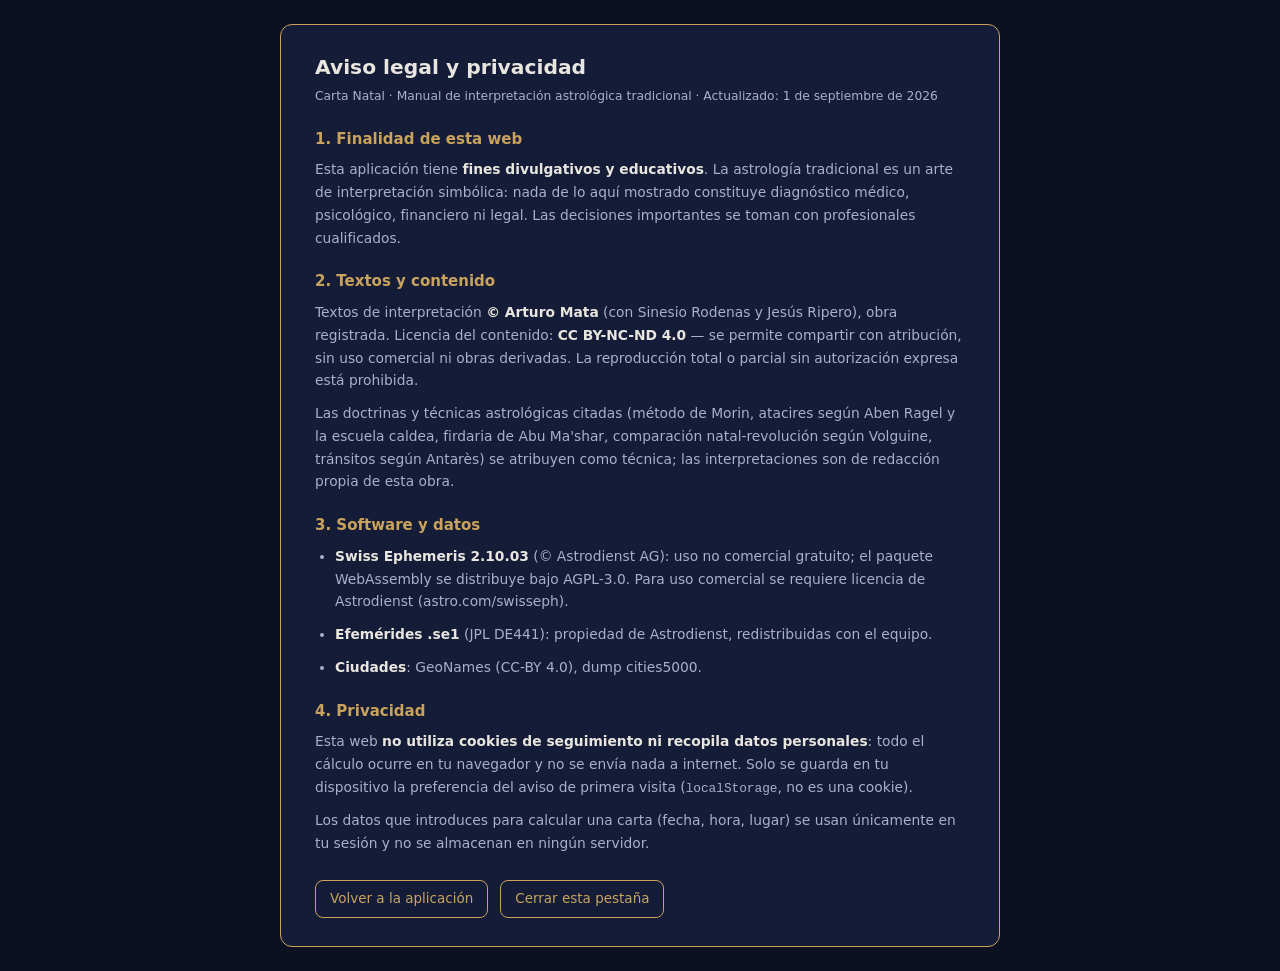
<file: aviso.html>
<!DOCTYPE html>
<html lang="es">
<head>
<meta charset="UTF-8">
<meta name="viewport" content="width=device-width, initial-scale=1.0">
<title>Aviso legal y privacidad · Carta Natal</title>
<link rel="stylesheet" href="css/estilos.css">
<style>
  body.documento {
    background: var(--fondo, #14100a);
    margin: 0;
    padding: 24px 16px;
  }
  .aviso-hoja {
    max-width: 720px;
    margin: 0 auto;
    background: var(--panel);
    border: 1px solid var(--acento);
    border-radius: 12px;
    padding: 28px 34px;
  }
  .aviso-hoja h1 {
    font-size: 1.35rem;
    margin: 0 0 4px;
    color: var(--texto);
  }
  .aviso-hoja .aviso-meta {
    font-size: 0.82rem;
    color: var(--texto2);
    margin: 0 0 18px;
  }
  .aviso-hoja h2 {
    font-size: 1rem;
    color: var(--acento);
    margin: 22px 0 8px;
  }
  .aviso-hoja p, .aviso-hoja li {
    font-size: 0.92rem;
    line-height: 1.65;
    color: var(--texto2);
    margin: 0 0 10px;
  }
  .aviso-hoja ul { padding-left: 20px; margin: 0 0 10px; }
  .aviso-hoja strong { color: var(--texto); }
  .aviso-hoja code { font-size: 0.85rem; }
  .aviso-volver {
    margin-top: 26px;
    display: flex;
    gap: 12px;
    flex-wrap: wrap;
  }
  .aviso-volver a {
    color: var(--acento);
    text-decoration: none;
    border: 1px solid var(--acento);
    border-radius: 8px;
    padding: 8px 14px;
    font-size: 0.9rem;
  }
  .aviso-volver a:hover { filter: brightness(1.2); }
  @media (max-width: 520px) {
    .aviso-hoja { padding: 20px 18px; }
  }
</style>
</head>
<body class="documento">
<main class="aviso-hoja">
  <h1>Aviso legal y privacidad</h1>
  <p class="aviso-meta">Carta Natal · Manual de interpretación astrológica tradicional · Actualizado: 1 de septiembre de 2026</p>

  <h2>1. Finalidad de esta web</h2>
  <p>Esta aplicación tiene <strong>fines divulgativos y educativos</strong>. La astrología
  tradicional es un arte de interpretación simbólica: nada de lo aquí mostrado constituye
  diagnóstico médico, psicológico, financiero ni legal. Las decisiones importantes se toman
  con profesionales cualificados.</p>

  <h2>2. Textos y contenido</h2>
  <p>Textos de interpretación <strong>© Arturo Mata</strong> (con Sinesio Rodenas y Jesús Ripero),
  obra registrada. Licencia del contenido: <strong>CC BY-NC-ND 4.0</strong> — se permite compartir
  con atribución, sin uso comercial ni obras derivadas. La reproducción total o parcial sin
  autorización expresa está prohibida.</p>
  <p>Las doctrinas y técnicas astrológicas citadas (método de Morin, atacires según Aben Ragel
  y la escuela caldea, firdaria de Abu Ma'shar, comparación natal-revolución según Volguine,
  tránsitos según Antarès) se atribuyen como técnica; las interpretaciones son de redacción
  propia de esta obra.</p>

  <h2>3. Software y datos</h2>
  <ul>
    <li><strong>Swiss Ephemeris 2.10.03</strong> (© Astrodienst AG): uso no comercial gratuito;
        el paquete WebAssembly se distribuye bajo AGPL-3.0. Para uso comercial se requiere
        licencia de Astrodienst (astro.com/swisseph).</li>
    <li><strong>Efemérides .se1</strong> (JPL DE441): propiedad de Astrodienst, redistribuidas
        con el equipo.</li>
    <li><strong>Ciudades</strong>: GeoNames (CC-BY 4.0), dump cities5000.</li>
  </ul>

  <h2>4. Privacidad</h2>
  <p>Esta web <strong>no utiliza cookies de seguimiento ni recopila datos personales</strong>:
  todo el cálculo ocurre en tu navegador y no se envía nada a internet. Solo se guarda en tu
  dispositivo la preferencia del aviso de primera visita (<code>localStorage</code>, no es una
  cookie).</p>
  <p>Los datos que introduces para calcular una carta (fecha, hora, lugar) se usan únicamente
  en tu sesión y no se almacenan en ningún servidor.</p>

  <div class="aviso-volver">
    <a href="index.html">Volver a la aplicación</a>
    <a href="#" onclick="window.close(); return false;">Cerrar esta pestaña</a>
  </div>
</main>
</body>
</html>
</file>
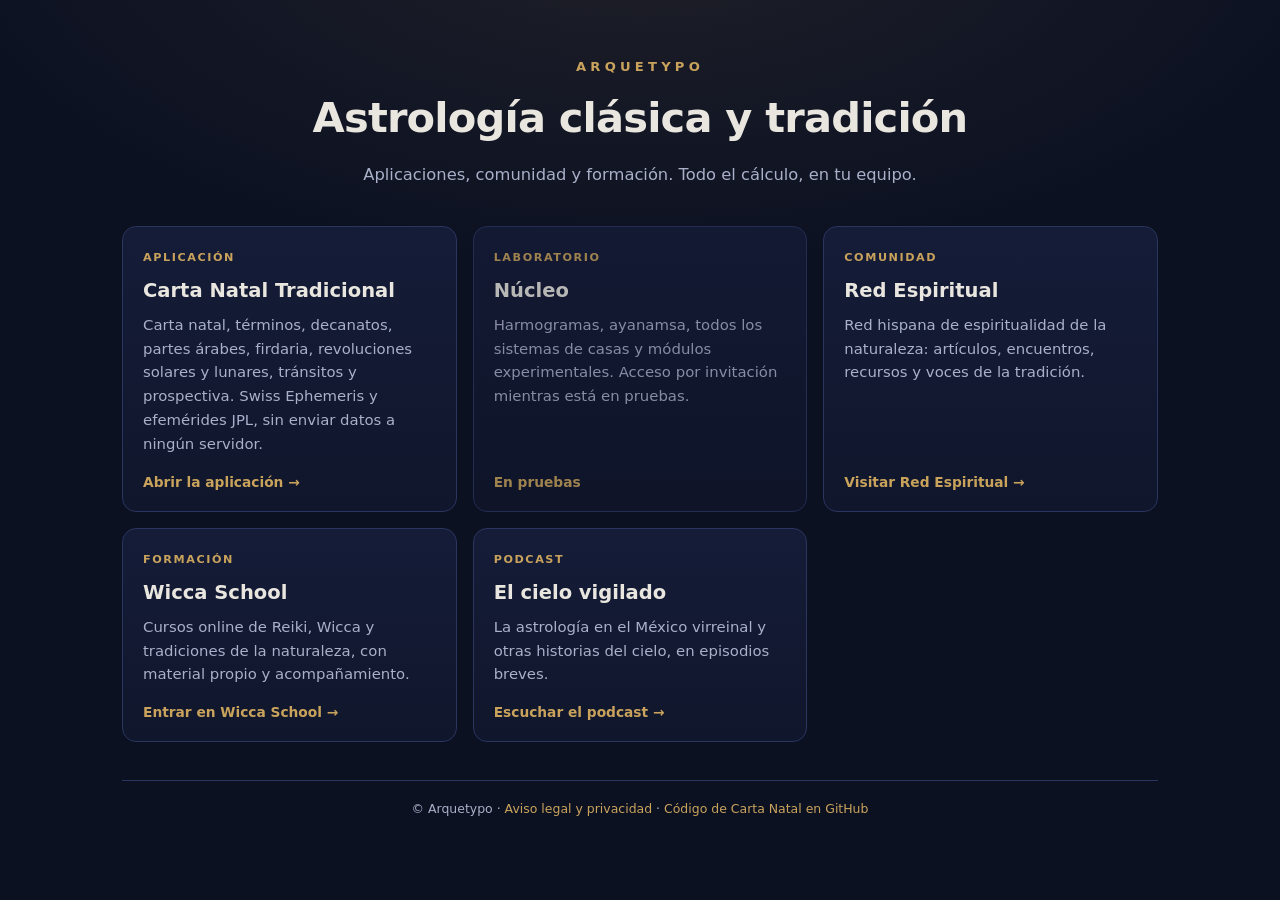
<file: proyectos.html>
<!DOCTYPE html>
<html lang="es">
<head>
<meta charset="utf-8">
<meta name="viewport" content="width=device-width, initial-scale=1">
<title>Arquetypo · Proyectos</title>
<meta name="description" content="Arquetypo: astrología clásica y tradición. Carta Natal Tradicional, Núcleo, Red Espiritual, Wicca School y El cielo vigilado.">
<style>
  :root {
    --fondo: #0c1122;
    --panel: #151c38;
    --panel2: #10162b;
    --borde: #2a3560;
    --texto: #e8e6df;
    --texto2: #a9b0c8;
    --acento: #c9a35c;
    --radio: 14px;
  }
  * { box-sizing: border-box; }
  body {
    margin: 0;
    background:
      radial-gradient(1200px 600px at 50% -10%, rgba(201,163,92,.10), transparent 60%),
      var(--fondo);
    color: var(--texto);
    font: 16px/1.6 system-ui, -apple-system, "Segoe UI", sans-serif;
    min-height: 100vh;
  }
  .wrap { max-width: 1080px; margin: 0 auto; padding: 56px 22px 40px; }
  header { text-align: center; margin-bottom: 38px; }
  .marca {
    margin: 0 0 8px;
    font-size: .82rem;
    letter-spacing: .32em;
    text-transform: uppercase;
    color: var(--acento);
    font-weight: 700;
  }
  h1 {
    margin: 0 0 10px;
    font-size: clamp(1.8rem, 4vw, 2.6rem);
    font-weight: 650;
    letter-spacing: -.02em;
  }
  .sub { margin: 0; color: var(--texto2); font-size: 1.02rem; }
  .grid {
    display: grid;
    grid-template-columns: repeat(auto-fit, minmax(280px, 1fr));
    gap: 16px;
  }
  .card {
    display: flex;
    flex-direction: column;
    gap: 8px;
    padding: 22px 20px 18px;
    background: linear-gradient(180deg, var(--panel), var(--panel2));
    border: 1px solid var(--borde);
    border-radius: var(--radio);
    color: inherit;
    text-decoration: none;
    transition: transform .15s ease, border-color .15s ease, box-shadow .15s ease;
  }
  a.card:hover {
    transform: translateY(-2px);
    border-color: var(--acento);
    box-shadow: 0 10px 30px rgba(0,0,0,.28);
  }
  .card.off { opacity: .78; }
  .tag {
    font-size: .7rem;
    letter-spacing: .14em;
    text-transform: uppercase;
    color: var(--acento);
    font-weight: 700;
  }
  h2 { margin: 0; font-size: 1.22rem; font-weight: 650; }
  .card p { margin: 0; color: var(--texto2); font-size: .93rem; flex: 1; }
  .cta { margin-top: 6px; font-size: .86rem; color: var(--acento); font-weight: 600; }
  footer {
    margin-top: 38px;
    padding-top: 18px;
    border-top: 1px solid var(--borde);
    text-align: center;
    font-size: .78rem;
    color: var(--texto2);
  }
  footer a { color: var(--acento); text-decoration: none; }
  footer a:hover { text-decoration: underline; }
</style>
</head>
<body>
<div class="wrap">
  <header>
    <p class="marca">Arquetypo</p>
    <h1>Astrología clásica y tradición</h1>
    <p class="sub">Aplicaciones, comunidad y formación. Todo el cálculo, en tu equipo.</p>
  </header>

  <main class="grid">
    <a class="card" href="https://arquetypo.uno/">
      <span class="tag">Aplicación</span>
      <h2>Carta Natal Tradicional</h2>
      <p>Carta natal, términos, decanatos, partes árabes, firdaria, revoluciones solares y lunares, tránsitos y prospectiva. Swiss Ephemeris y efemérides JPL, sin enviar datos a ningún servidor.</p>
      <span class="cta">Abrir la aplicación →</span>
    </a>

    <div class="card off">
      <span class="tag">Laboratorio</span>
      <h2>Núcleo</h2>
      <p>Harmogramas, ayanamsa, todos los sistemas de casas y módulos experimentales. Acceso por invitación mientras está en pruebas.</p>
      <span class="cta">En pruebas</span>
    </div>

    <a class="card" href="https://redespiritual.net/">
      <span class="tag">Comunidad</span>
      <h2>Red Espiritual</h2>
      <p>Red hispana de espiritualidad de la naturaleza: artículos, encuentros, recursos y voces de la tradición.</p>
      <span class="cta">Visitar Red Espiritual →</span>
    </a>

    <a class="card" href="https://wicca.school/">
      <span class="tag">Formación</span>
      <h2>Wicca School</h2>
      <p>Cursos online de Reiki, Wicca y tradiciones de la naturaleza, con material propio y acompañamiento.</p>
      <span class="cta">Entrar en Wicca School →</span>
    </a>

    <a class="card" href="https://arquetypo.uno/podcast/rss.xml">
      <span class="tag">Podcast</span>
      <h2>El cielo vigilado</h2>
      <p>La astrología en el México virreinal y otras historias del cielo, en episodios breves.</p>
      <span class="cta">Escuchar el podcast →</span>
    </a>
  </main>

  <footer>
    © Arquetypo · <a href="https://arquetypo.uno/aviso.html">Aviso legal y privacidad</a> ·
    <a href="https://github.com/NetNatur/carta-natal">Código de Carta Natal en GitHub</a>
  </footer>
</div>
</body>
</html>
</file>
<file: css/estilos.css>
/* ===== Carta Natal — estilos ===== */
@font-face {
  font-family: 'AstroSymbols';
  src: url('../fonts/Symbola.ttf') format('truetype');
  font-weight: 400 700;
  font-display: swap;
}

:root {
  --fondo: #0c1122;
  --panel: #151c38;
  --panel2: #1b2446;
  --borde: #2a3560;
  --texto: #e8e6df;
  --texto2: #a8b0cc;
  --acento: #c9a35c;
  --acento2: #8f7ec9;
  --error: #ff6b6b;
  --ok: #6fe3b0;
  --radio: 12px;
}

* { box-sizing: border-box; }

html, body {
  margin: 0;
  padding: 0;
  background: var(--fondo);
  color: var(--texto);
  font-family: "Segoe UI", system-ui, -apple-system, sans-serif;
  font-size: 15px;
  line-height: 1.45;
}

/* ---------- Cabecera ---------- */
.cabecera {
  padding: 18px 22px 10px;
  text-align: center;
  border-bottom: 1px solid var(--borde);
  background: linear-gradient(180deg, #141b36 0%, var(--fondo) 100%);
}
.cabecera h1 {
  margin: 0;
  font-family: Georgia, "Times New Roman", serif;
  font-size: 1.7rem;
  letter-spacing: 0.06em;
  color: var(--acento);
}
.subtitulo { margin: 4px 0 0; color: var(--texto2); font-size: 0.85rem; }

/* ---------- Estructura ---------- */
.columnas {
  display: grid;
  grid-template-columns: 360px 1fr;
  gap: 18px;
  padding: 18px 22px;
  max-width: 1500px;
  margin: 0 auto;
  align-items: start;
}

.panel {
  background: var(--panel);
  border: 1px solid var(--borde);
  border-radius: var(--radio);
  padding: 16px 18px;
}

.panel h2 {
  margin: 0 0 12px;
  font-size: 1.05rem;
  color: var(--acento);
  border-bottom: 1px solid var(--borde);
  padding-bottom: 8px;
}

fieldset {
  border: 1px solid var(--borde);
  border-radius: 8px;
  margin: 0 0 12px;
  padding: 10px 12px 12px;
}
legend {
  color: var(--acento2);
  font-size: 0.8rem;
  letter-spacing: 0.05em;
  text-transform: uppercase;
  padding: 0 6px;
}

/* ---------- Formulario ---------- */
.campo { margin-bottom: 10px; }
.campo label {
  display: block;
  font-size: 0.78rem;
  color: var(--texto2);
  margin-bottom: 3px;
}
input[type="text"], input[type="number"], select {
  width: 100%;
  padding: 7px 9px;
  background: var(--panel2);
  color: var(--texto);
  border: 1px solid var(--borde);
  border-radius: 7px;
  font-size: 0.95rem;
}
input:focus, select:focus {
  outline: none;
  border-color: var(--acento);
  box-shadow: 0 0 0 2px rgba(201, 163, 92, 0.2);
}
input[type="checkbox"] { accent-color: var(--acento); width: auto; }
.fila { display: flex; gap: 8px; flex-wrap: wrap; }
.fila .campo { flex: 1; margin-bottom: 8px; }
.campo.mini { flex: 1; min-width: 62px; }
.check-ac { display: flex; align-items: flex-end; gap: 6px; padding-bottom: 8px; }
.check-ac label { margin: 0; }
.check { display: inline-flex; align-items: center; gap: 6px; font-size: 0.82rem; color: var(--texto2); margin-top: 6px; }
.checks { display: flex; flex-wrap: wrap; gap: 4px 14px; }
.nota { font-size: 0.75rem; color: var(--texto2); margin: 8px 0 0; }

/* Sugerencias de ciudades */
.sugerencias {
  list-style: none;
  margin: 4px 0 0;
  padding: 0;
  background: var(--panel2);
  border: 1px solid var(--borde);
  border-radius: 8px;
  max-height: 260px;
  overflow-y: auto;
}
.sugerencias li {
  padding: 7px 10px;
  cursor: pointer;
  font-size: 0.88rem;
  border-bottom: 1px solid rgba(42, 53, 96, 0.5);
}
.sugerencias li:hover { background: rgba(201, 163, 92, 0.15); color: var(--acento); }
.sugerencias li:last-child { border-bottom: none; }

/* Acciones */
.acciones { display: flex; gap: 10px; margin-top: 4px; }
.boton-primario, .boton-secundario {
  flex: 1;
  padding: 10px 12px;
  border-radius: 8px;
  font-size: 0.95rem;
  cursor: pointer;
  border: 1px solid transparent;
}
.boton-primario {
  background: var(--acento);
  color: #1a1405;
  font-weight: 600;
}
.boton-primario:hover { filter: brightness(1.1); }
.boton-primario:active { transform: translateY(1px); }
.boton-primario:disabled { opacity: 0.5; cursor: wait; }
.boton-secundario {
  background: transparent;
  color: var(--texto2);
  border-color: var(--borde);
}
.boton-secundario:hover { color: var(--texto); border-color: var(--acento); }

/* ---------- Resultado ---------- */
.estado {
  padding: 10px 14px;
  border-radius: 8px;
  margin-bottom: 12px;
  font-size: 0.88rem;
  background: var(--panel2);
  border: 1px solid var(--borde);
}
.estado.error { border-color: var(--error); color: var(--error); }
.estado.ok { border-color: rgba(111, 227, 176, 0.4); color: var(--ok); }
.estado.info { border-color: var(--acento); color: var(--acento); }

.rueda {
  width: 100%;
  max-width: 680px;
  margin: 0 auto;
}
#rueda { width: 100%; aspect-ratio: 1 / 1; display: block; }

.resumen {
  text-align: center;
  font-size: 1.05rem;
  color: var(--acento);
  margin: 10px 0 4px;
}

.tablas-grid {
  display: grid;
  grid-template-columns: repeat(auto-fit, minmax(280px, 1fr));
  gap: 14px;
  margin-top: 16px;
}
.tabla-caja {
  background: var(--panel2);
  border: 1px solid var(--borde);
  border-radius: 10px;
  padding: 10px 12px;
  overflow-x: auto;
}
.tabla-caja h3 {
  margin: 0 0 8px;
  font-size: 0.9rem;
  color: var(--acento);
  letter-spacing: 0.04em;
}
table { width: 100%; border-collapse: collapse; font-size: 0.86rem; }
th {
  text-align: left;
  color: var(--texto2);
  font-weight: 500;
  font-size: 0.74rem;
  text-transform: uppercase;
  letter-spacing: 0.04em;
  padding: 4px 6px;
  border-bottom: 1px solid var(--borde);
}
td { padding: 4px 6px; border-bottom: 1px solid rgba(42, 53, 96, 0.4); }
tr:last-child td { border-bottom: none; }
.glifo { font-size: 1.05rem; color: var(--acento); text-align: center; font-family: 'AstroSymbols', 'Segoe UI Symbol', 'Arial Unicode MS', sans-serif; }
.retro { color: #ff8c5a; font-weight: 600; }

.detalles {
  margin-top: 14px;
  font-size: 0.8rem;
  color: var(--texto2);
  background: var(--panel2);
  border: 1px solid var(--borde);
  border-radius: 10px;
  padding: 10px 14px;
}
.detalles code { color: var(--acento); }

/* ---------- Interpretación ---------- */
.interpretacion {
  margin-top: 16px;
  background: var(--panel2);
  border: 1px solid var(--borde);
  border-radius: 10px;
  padding: 14px 16px;
}
.interpretacion h2 {
  margin: 0 0 4px;
  font-size: 1.05rem;
  color: var(--acento);
  border-bottom: 1px solid var(--borde);
  padding-bottom: 8px;
}
.chips {
  display: flex;
  flex-wrap: wrap;
  gap: 6px;
  margin: 12px 0 14px;
}
.chip {
  background: transparent;
  color: var(--texto2);
  border: 1px solid var(--borde);
  border-radius: 999px;
  padding: 5px 13px;
  font-size: 0.82rem;
  cursor: pointer;
  transition: all 0.15s;
}
.chip:hover { color: var(--texto); border-color: var(--acento); }
.chip.activo {
  background: var(--acento);
  color: #1a1405;
  font-weight: 600;
  border-color: var(--acento);
}
.grupo-interp { margin-bottom: 16px; }
.grupo-interp:last-child { margin-bottom: 0; }
.grupo-interp h3 {
  margin: 0 0 8px;
  font-size: 0.88rem;
  color: var(--acento2);
  letter-spacing: 0.04em;
  text-transform: uppercase;
}
.receta-tarjeta {
  background: var(--panel);
  border: 1px solid rgba(42, 53, 96, 0.6);
  border-left: 3px solid var(--acento);
  border-radius: 8px;
  padding: 9px 12px;
  margin-bottom: 8px;
}
.receta-tarjeta h4 {
  margin: 0 0 4px;
  font-size: 0.85rem;
  color: var(--acento);
  font-weight: 600;
}
.receta-tarjeta .nota-casa {
  color: var(--texto2);
  font-weight: 400;
  font-size: 0.8rem;
}
.receta-tarjeta p {
  margin: 0;
  font-size: 0.92rem;
  color: var(--texto);
  line-height: 1.5;
}

/* ---------- Fichas por tema ---------- */
#fichas-tema { margin-top: 16px; }
.fichas-tema {
  background: var(--panel2);
  border: 1px solid var(--borde);
  border-radius: 10px;
  padding: 14px 16px;
}
.fichas-cabecera h2 {
  margin: 0 0 4px;
  font-size: 1.05rem;
  color: var(--acento);
  border-bottom: 1px solid var(--borde);
  padding-bottom: 8px;
}
.fichas-principio {
  margin: 10px 0 0;
  font-size: 0.88rem;
  color: var(--texto2);
  line-height: 1.5;
}
.fichas-principio strong { color: var(--acento); }
.fichas-principio em { color: var(--texto); }
.fichas-cabecera .chips { margin: 12px 0 4px; }
.fichas-cabecera .chip:disabled {
  opacity: 0.45;
  cursor: not-allowed;
  text-decoration: line-through;
}
.fichas-cabecera .chip:disabled:hover { border-color: var(--borde); color: var(--texto2); }

.fichas-grid {
  display: grid;
  grid-template-columns: repeat(auto-fill, minmax(300px, 1fr));
  gap: 10px;
  margin-top: 12px;
}
.ficha {
  background: var(--panel);
  border: 1px solid rgba(42, 53, 96, 0.7);
  border-left: 3px solid var(--acento);
  border-radius: 9px;
}
.ficha summary {
  display: flex;
  flex-wrap: wrap;
  align-items: baseline;
  gap: 4px 10px;
  padding: 10px 12px;
  cursor: pointer;
  list-style: none;
}
.ficha summary::-webkit-details-marker { display: none; }
.ficha summary::before {
  content: '▸';
  color: var(--acento);
  margin-right: 6px;
  font-size: 0.8rem;
  transition: transform 0.15s;
}
.ficha[open] summary::before { transform: rotate(90deg); }
.ficha-titulo {
  font-size: 0.88rem;
  font-weight: 600;
  color: var(--acento);
}
.ficha-dato {
  font-size: 0.78rem;
  color: var(--texto2);
  background: rgba(201, 163, 92, 0.08);
  border: 1px solid rgba(201, 163, 92, 0.25);
  border-radius: 999px;
  padding: 2px 9px;
}
.ficha-cuerpo {
  padding: 4px 14px 12px;
  border-top: 1px dashed rgba(42, 53, 96, 0.6);
}
.ficha-bloque { margin-top: 10px; }
.ficha-bloque h5 {
  margin: 0 0 4px;
  font-size: 0.72rem;
  letter-spacing: 0.06em;
  text-transform: uppercase;
  color: var(--acento2);
}
.ficha-bloque p, .ficha-bloque li {
  margin: 0;
  font-size: 0.88rem;
  line-height: 1.5;
  color: var(--texto);
}
.ficha-bloque ul { margin: 0; padding-left: 16px; }
.ficha-bloque li { margin-bottom: 4px; }
.ficha-bloque li:last-child { margin-bottom: 0; }
.ficha-fuente {
  margin-top: 10px;
  font-size: 0.75rem;
  color: var(--texto2);
  font-style: italic;
  border-top: 1px solid rgba(42, 53, 96, 0.5);
  padding-top: 8px;
}

.fichas-bloque-extra {
  margin-top: 16px;
  background: var(--panel);
  border: 1px solid rgba(42, 53, 96, 0.6);
  border-radius: 9px;
  padding: 12px 14px;
}
.fichas-bloque-extra h3 {
  margin: 0 0 8px;
  font-size: 0.9rem;
  color: var(--acento);
}
.fichas-bloque-extra p {
  margin: 0;
  font-size: 0.88rem;
  line-height: 1.55;
  color: var(--texto);
}
.orden-juicio {
  margin: 0;
  padding-left: 20px;
  font-size: 0.88rem;
  line-height: 1.55;
  color: var(--texto);
}
.orden-juicio li { margin-bottom: 6px; }
.orden-juicio li:last-child { margin-bottom: 0; }
.orden-juicio strong { color: var(--acento); }
.fichas-fuentes p { font-size: 0.8rem; color: var(--texto2); }

/* ---------- Aviso de privacidad ---------- */
.aviso-cookies {
  position: fixed;
  left: 14px;
  right: 14px;
  bottom: 14px;
  z-index: 100;
  display: flex;
  align-items: center;
  gap: 14px;
  max-width: 760px;
  margin: 0 auto;
  background: var(--panel);
  border: 1px solid var(--acento);
  border-radius: 12px;
  padding: 12px 16px;
  box-shadow: 0 8px 30px rgba(0, 0, 0, 0.55);
}
.aviso-cookies[hidden] { display: none !important; }
.aviso-cookies p {
  margin: 0;
  flex: 1;
  font-size: 0.82rem;
  line-height: 1.5;
  color: var(--texto2);
}
.aviso-cookies strong { color: var(--texto); }
.boton-aviso {
  flex-shrink: 0;
  background: var(--acento);
  color: #1a1405;
  border: 1px solid transparent;
  border-radius: 8px;
  padding: 8px 18px;
  font-size: 0.85rem;
  font-weight: 600;
  cursor: pointer;
}
.boton-aviso:hover { filter: brightness(1.1); }
.boton-aviso:active { transform: translateY(1px); }
.pie-licencia { display: block; margin-top: 4px; font-size: 0.72rem; color: var(--texto2); }
.pie-licencia a { color: var(--acento); text-decoration: none; }
.pie-licencia a:hover { text-decoration: underline; }
@media (max-width: 520px) {
  .aviso-cookies { flex-direction: column; align-items: stretch; text-align: center; }
  .boton-aviso { width: 100%; }
}

/* ---------- Prospectiva (atacires y profecciones) ---------- */
#prospectiva {
  margin-top: 16px;
  background: var(--panel2);
  border: 1px solid var(--borde);
  border-radius: 10px;
  padding: 14px 16px;
}
#prospectiva h2 {
  margin: 0 0 4px;
  font-size: 1.05rem;
  color: var(--acento);
  border-bottom: 1px solid var(--borde);
  padding-bottom: 8px;
}
#prospectiva h3 {
  margin: 16px 0 8px;
  font-size: 0.88rem;
  color: var(--acento2);
  letter-spacing: 0.04em;
  text-transform: uppercase;
}
.nota-prospectiva {
  font-size: 0.78rem;
  color: var(--texto2);
  margin: 8px 0 12px;
  line-height: 1.5;
}
.prospectiva-controles {
  display: flex;
  flex-wrap: wrap;
  gap: 12px;
  align-items: flex-end;
  margin-bottom: 8px;
}
.prospectiva-controles .campo { margin-bottom: 0; }
.prospectiva-controles select,
.prospectiva-controles input[type="number"] {
  padding: 6px 8px;
  border-radius: 6px;
  border: 1px solid var(--borde);
  background: var(--panel);
  color: var(--texto);
  font-size: 0.88rem;
}
.prosp-resultado { margin-top: 6px; }
.tabla-prosp {
  width: 100%;
  border-collapse: collapse;
  font-size: 0.84rem;
}
.tabla-prosp th, .tabla-prosp td {
  text-align: left;
  padding: 6px 8px;
  border-bottom: 1px solid var(--borde);
  vertical-align: top;
}
.tabla-prosp th { color: var(--acento2); font-size: 0.76rem; text-transform: uppercase; letter-spacing: 0.04em; }
.tabla-prosp .celda-dir { color: var(--texto); }
.tabla-prosp .celda-dir small { color: var(--texto2); }

/* ---------- Pestañas de resultado ---------- */
.pestanas {
  display: flex;
  flex-wrap: wrap;
  gap: 6px;
  margin: 10px 0 14px;
}
.pestana {
  flex: 1 1 auto;
  padding: 9px 14px;
  border-radius: 8px;
  font-size: 0.9rem;
  cursor: pointer;
  background: var(--panel2);
  color: var(--texto2);
  border: 1px solid var(--borde);
  text-align: center;
  white-space: nowrap;
}
.pestana:hover { color: var(--texto); border-color: var(--acento); }
.pestana.activa {
  background: var(--acento);
  color: #1a1405;
  border-color: var(--acento);
  font-weight: 600;
}
.panel-pestana[hidden] { display: none; }

/* ---------- Ayuda ---------- */
#ayuda h2 { margin-bottom: 12px; }
.ayuda-seccion {
  margin-bottom: 18px;
  padding-bottom: 14px;
  border-bottom: 1px solid var(--borde);
}
.ayuda-seccion:last-child { border-bottom: none; }
.ayuda-seccion h3 {
  margin: 0 0 6px;
  font-size: 0.92rem;
  color: var(--acento);
  letter-spacing: 0.03em;
}
.ayuda-seccion p, .ayuda-seccion li {
  font-size: 0.84rem;
  line-height: 1.55;
  color: var(--texto);
}
.ayuda-seccion ol, .ayuda-seccion ul { margin: 4px 0 4px 20px; padding: 0; }
.ayuda-seccion code {
  background: var(--panel2);
  padding: 1px 5px;
  border-radius: 4px;
  font-size: 0.8rem;
}
.ayuda-dl { margin: 4px 0; }
.ayuda-dl dt {
  font-weight: 600;
  color: var(--acento2);
  font-size: 0.84rem;
  margin-top: 6px;
}
.ayuda-dl dd {
  margin: 0 0 4px;
  font-size: 0.82rem;
  color: var(--texto);
  line-height: 1.5;
}
.ayuda-bib { margin: 6px 0 4px 20px; padding: 0; }
.ayuda-bib li {
  margin-bottom: 6px;
  font-size: 0.8rem;
  line-height: 1.5;
  color: var(--texto);
}

/* ---------- Pie ---------- */
.pie {
  text-align: center;
  color: var(--texto2);
  font-size: 0.75rem;
  padding: 14px 20px 26px;
  border-top: 1px solid var(--borde);
}

/* ---------- Móvil ---------- */
@media (max-width: 1000px) {
  .columnas { grid-template-columns: 1fr; padding: 12px; }
  .fichas-grid { grid-template-columns: 1fr; }
}
@media (max-width: 520px) {
  .fila { flex-direction: column; }
  .fila .campo, .campo.mini { min-width: 100%; }
  .acciones { flex-direction: column; }
  .rueda { max-width: 100%; }
  .ficha-dato { font-size: 0.72rem; }
}
#rs-rueda { width: 100%; aspect-ratio: 1 / 1; display: block; }

/* ===== Listas y tablas plegables (v2 RS — atacires, notas de Maciá) ===== */
.prog-lista {
  background: var(--panel);
  border: 1px solid rgba(42, 53, 96, 0.7);
  border-left: 3px solid var(--acento);
  border-radius: 9px;
  margin: 10px 0;
}
.prog-lista summary {
  padding: 10px 12px;
  cursor: pointer;
  list-style: none;
  font-weight: 600;
  font-size: 0.88rem;
  color: var(--texto);
}
.prog-lista summary::-webkit-details-marker { display: none; }
.prog-lista summary::before {
  content: '▸';
  color: var(--acento);
  margin-right: 6px;
  font-size: 0.8rem;
  display: inline-block;
  transition: transform 0.15s;
}
.prog-lista[open] summary::before { transform: rotate(90deg); }
.prog-lista h4 {
  margin: 12px 12px 4px;
  color: var(--acento);
  font-size: 0.85rem;
}
.prog-lista p {
  margin: 6px 12px;
  font-size: 0.84rem;
  line-height: 1.45;
  color: var(--texto2);
}
.tabla-mini { border-collapse: collapse; margin: 8px 12px; font-size: 12.5px; }
.tabla-mini th, .tabla-mini td { border: 1px solid var(--borde); padding: 3px 8px; text-align: left; color: var(--texto2); }
.tabla-mini th { color: var(--texto); }

/* ---------- Ecosistema de proyectos ---------- */
.ecosistema {
  display: flex;
  flex-wrap: wrap;
  justify-content: center;
  align-items: center;
  gap: 6px 16px;
  max-width: 980px;
  margin: 28px auto 0;
  padding: 14px 18px;
  border-top: 1px solid var(--borde);
  font-size: 0.8rem;
  color: var(--texto2, #a9b0c8);
}
.ecosistema .eco-cap { font-weight: 600; color: var(--texto, #e8e6df); opacity: .7; }
.ecosistema a { color: var(--acento, #c9a35c); text-decoration: none; }
.ecosistema a:hover { text-decoration: underline; }

/* ---------- Modo de distribución ---------- */
.ficha-bloqueada {
  max-width: 640px;
  margin: 28px auto 10px;
  padding: 30px 26px;
  text-align: center;
  background: linear-gradient(180deg, var(--panel), rgba(21,28,56,.6));
  border: 1px solid var(--borde);
  border-radius: var(--radio);
}
.ficha-bloqueada-icono { font-size: 2rem; line-height: 1; margin-bottom: 10px; }
.ficha-bloqueada h3 { margin: 0 0 8px; color: var(--acento); font-size: 1.2rem; }
.ficha-bloqueada-lead { margin: 0 0 14px; font-size: 1.12rem; font-weight: 600; color: var(--texto); }
.ficha-bloqueada p { margin: 0 0 10px; color: var(--texto2); }
.ficha-bloqueada a { color: var(--acento); text-decoration: none; }
.ficha-bloqueada a:hover { text-decoration: underline; }
.aviso-salud {
  max-width: 760px;
  margin: 14px auto;
  padding: 12px 16px;
  border-left: 3px solid var(--acento);
  background: rgba(201,163,92,.08);
  border-radius: 6px;
  color: var(--texto2);
  font-size: .9rem;
  line-height: 1.55;
  text-align: left;
}
.aviso-salud strong { color: var(--texto); }
.chip.bloqueado { opacity: .55; }
</file>
